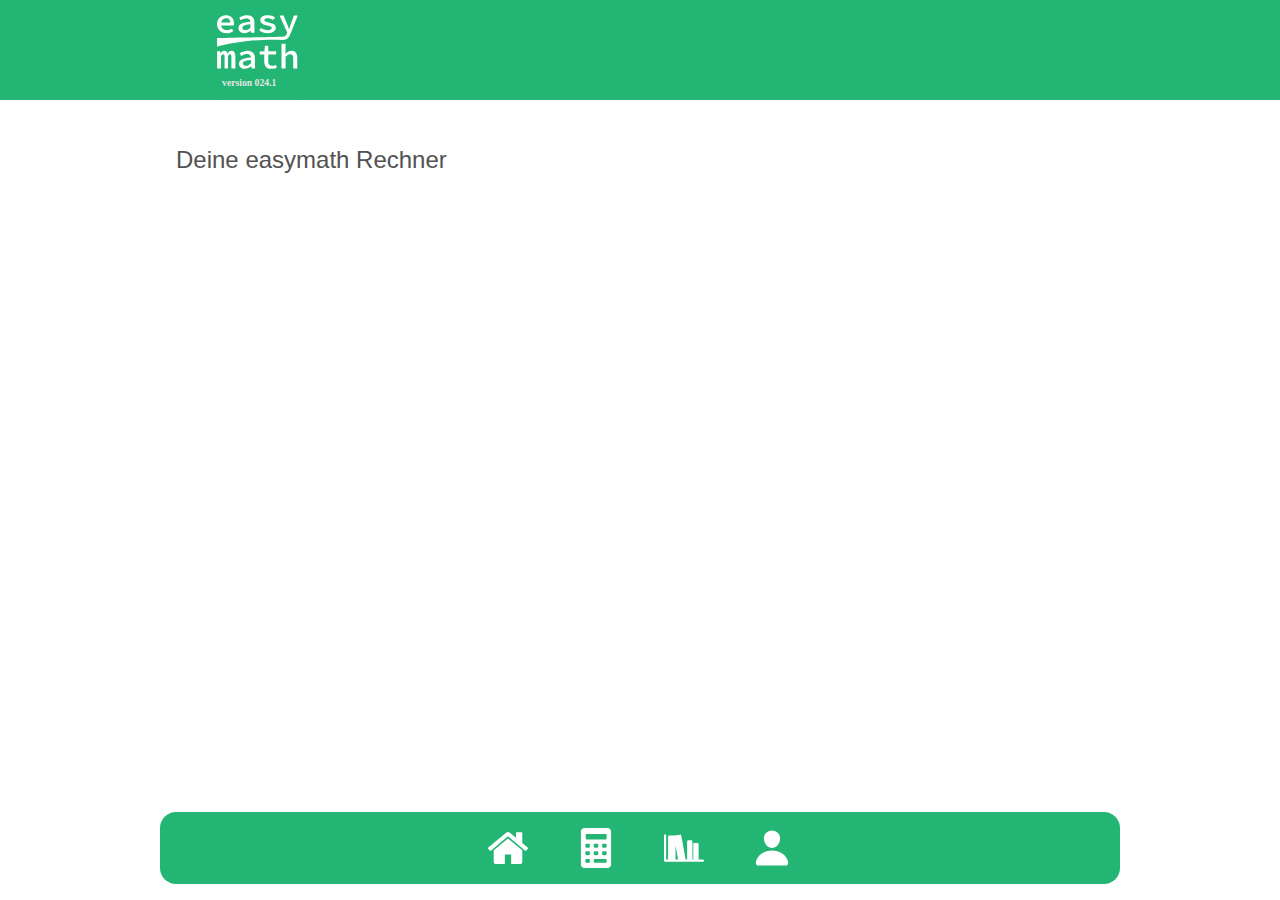
<file: index.html>
<!DOCTYPE html>
<html lang="de">
<head>
    <meta charset="UTF-8">
    <meta name="viewport" content="width=device-width, initial-scale=1.0">
    <title>Maturarechner</title>
    <link rel="stylesheet" href="./css/reset.css">
    <link rel="stylesheet" href="./css/style.css">
    <script src="./js/app.js" defer></script>
</head>
<body>
    <header class="header-wrapper">
        <div class="header container">
            <img class="logo" src="./images/Logo/easymath-logo.svg" alt="logo" width="100px">
            <h1 class="visually-hidden">Dein Maturarechner</h1>
        </div>
    </header>
    <main>
        <section class="overview-section container">
            <h2 class="fs-medium margin-bottom-1">Deine easymath Rechner</h2>
            <div class="overview-grid">
                <div id="funktionen" class="card">
                    <h3>Funktionen</h3>
                </div>
                <div class="card">
                    <h3>Integral</h3>
                </div>
                <div class="card">
                    <h3>Ableitung</h3>
                </div>
                <div class="card">
                    <h3>Vektoren</h3>
                </div>
                <div class="card">
                    <h3>Wahrscheinlichkeiten</h3>
                </div>
                <div class="card">
                    <h3>Statistik</h3>
                </div>
                <div class="card">
                    <h3>Vektoren</h3>
                </div>
                <div class="card">
                    <h3>Vektoren</h3>
                </div>
                <div class="card">
                    <h3>Vektoren</h3>
                </div>
                <div class="card">
                    <h3>Vektoren</h3>
                </div>
                <div class="card">
                    <h3>Vektoren</h3>
                </div>
                <div class="card">
                    <h3>Vektoren</h3>
                </div>
                <div class="card">
                    <h3>Vektoren</h3>
                </div>
                <div class="card">
                    <h3>Vektoren</h3>
                </div>
                <div class="card">
                    <h3>Vektoren</h3>
                </div>
                <div class="card">
                    <h3>Vektoren</h3>
                </div>
                <div class="card">
                    <h3>Vektoren</h3>
                </div>
            </div>
        </section>
        <footer class="footer">
            <nav class="navigation container">
                <img id="home" src="./images/home.svg" alt="home" width="40px" height="40px">
                <img id="calc" src="./images/taschenrechner.svg" alt="home" width="40px" height="40px">
                <img id="book" src="./images/book.svg" alt="home" width="40px" height="40px">
                <img id="profile" src="./images/nutzer.svg" alt="home" width="40px" height="40px">
            </nav>
        </footer>
    </main>
</body>
</html>
</file>
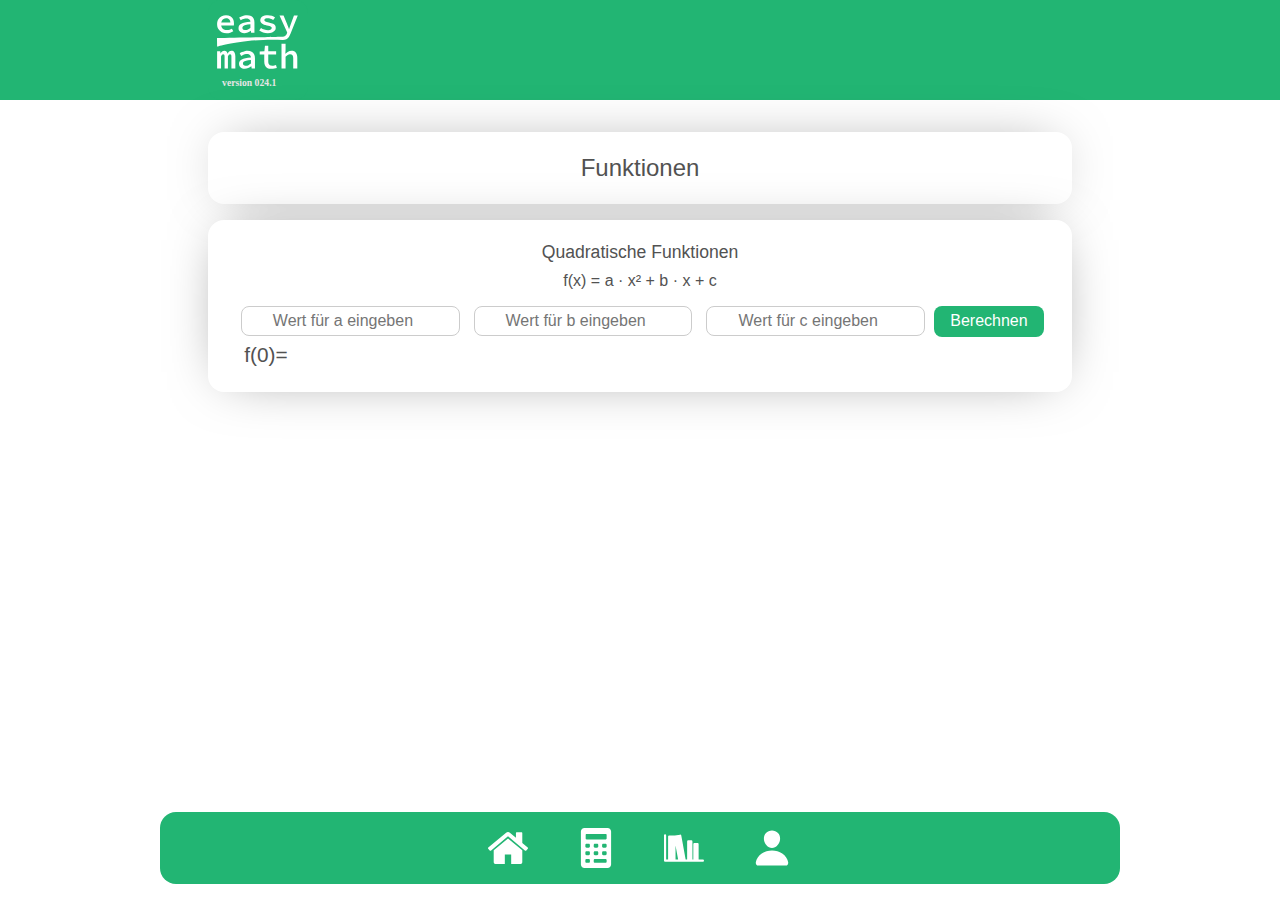
<file: funktionen.html>
<!DOCTYPE html>
<html lang="de">
<head>
    <meta charset="UTF-8">
    <meta name="viewport" content="width=device-width, initial-scale=1.0">
    <title>Maturarechner</title>
    <link rel="stylesheet" href="./css/reset.css">
    <link rel="stylesheet" href="./css/style.css">
    <script src="./js/app.js" defer></script>
</head>
<body>
    <header class="header-wrapper">
        <div class="header container">
            <img class="logo" src="./images/Logo/easymath-logo.svg" alt="logo" width="100px">
            <h1 class="visually-hidden">Funktionen</h1>
        </div>
    </header>
    <main>
        <section class="flex-column-g1-c-s container">
            <div class="calc-card">
                <h2 class="fs-medium">Funktionen</h2>
            </div>
            <div class="calc-card">
                <h3 class="fs-small">Quadratische Funktionen</h3>
                <p>f(x) = a · x² + b · x + c</p>
                <form onsubmit="return false;">
                    <input id="a" type="number" placeholder="Wert für a eingeben">
                    <input id="b" type="number" placeholder="Wert für b eingeben">
                    <input id="c" type="number" placeholder="Wert für c eingeben">
                    <button onclick="quadFkt()" >Berechnen</button>
                    <div class="result-wrapper">
                        <p class="result">f(0)=</p>
                        <p class="result" id="ergebnisquad"></p>
                    </div>
                </form>
            </div>
        </section>
        <footer class="footer">
            <nav class="navigation container">
                <img id="home" src="./images/home.svg" alt="home" width="40px" height="40px">
                <img id="calc" src="./images/taschenrechner.svg" alt="home" width="40px" height="40px">
                <img id="book" src="./images/book.svg" alt="home" width="40px" height="40px">
                <img id="profile" src="./images/nutzer.svg" alt="home" width="40px" height="40px">
            </nav>
        </footer>
    </main>
</body>
</html>
</file>
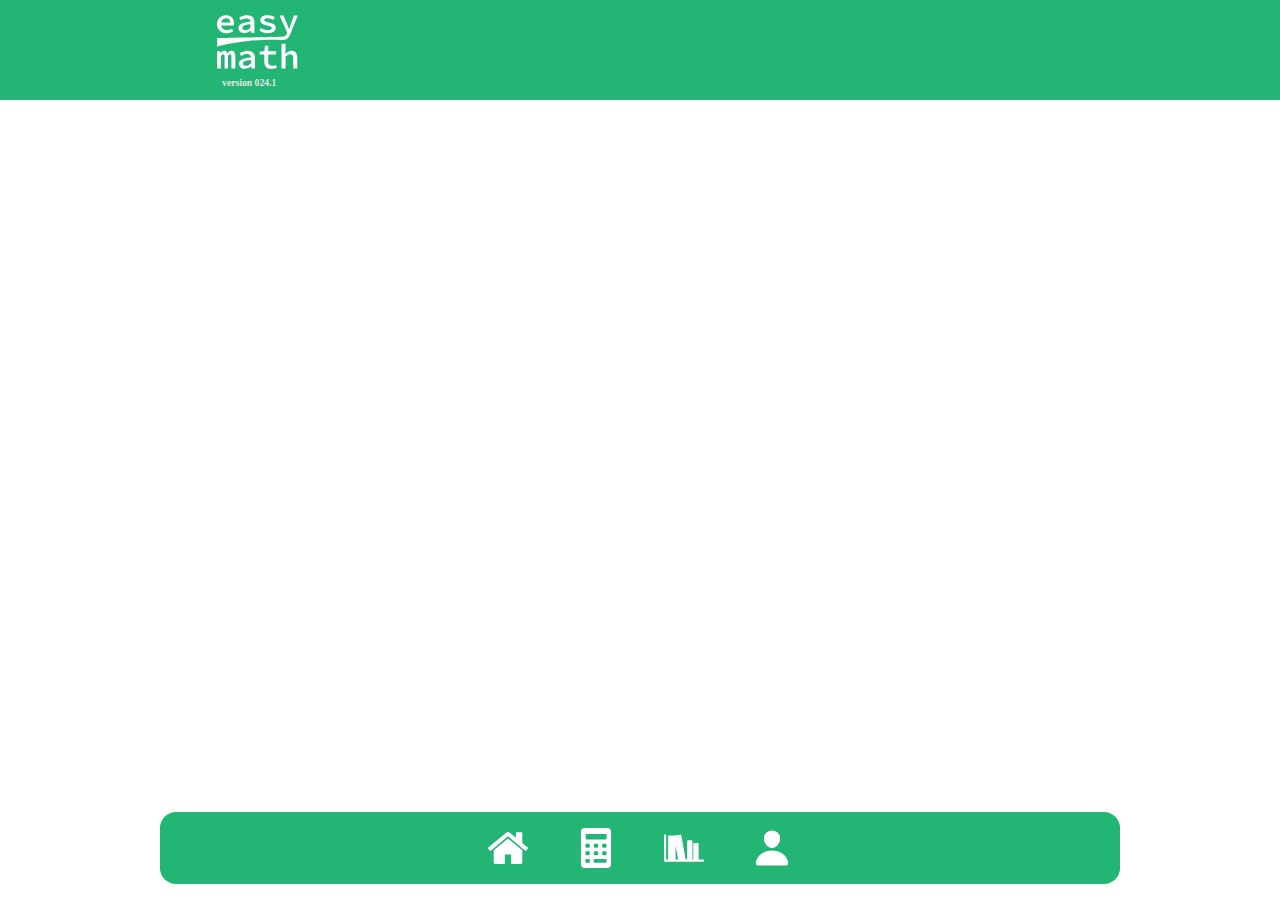
<file: rechner.html>
<!DOCTYPE html>
<html lang="de">
<head>
    <meta charset="UTF-8">
    <meta name="viewport" content="width=device-width, initial-scale=1.0">
    <title>Maturarechner</title>
    <link rel="stylesheet" href="./css/reset.css">
    <link rel="stylesheet" href="./css/style.css">
    <script src="./js/app.js" defer></script>
</head>
<body>
    <header class="header-wrapper">
        <div class="header container">
            <img class="logo" src="./images/Logo/easymath-logo.svg" alt="logo" width="100px">
            <h1 class="visually-hidden">Dein Maturarechner</h1>
        </div>
    </header>
    <main>
        <footer class="footer">
            <nav class="navigation container">
                <img id="home" src="./images/home.svg" alt="home" width="40px" height="40px">
                <img id="calc" src="./images/taschenrechner.svg" alt="home" width="40px" height="40px">
                <img id="book" src="./images/book.svg" alt="home" width="40px" height="40px">
                <img id="profile" src="./images/nutzer.svg" alt="home" width="40px" height="40px">
            </nav>
        </footer>
    </main>
</body>
</html>
</file>
<file: css/style.css>
*,
*::before,
*::after {
  box-sizing: border-box;
}

:root {
    --primary-color: #22b573;
    --accent-color: #22b57380;
    --headline-color: #2E2E2E;
    --text-color: #525252;
    --white: #fff;
  }

  @font-face {
    font-family: 'Inter';
    src: url('./fonts/inter-variable.ttf') format('truetype');
    font-weight: 100 900; 
    font-stretch: 75% 125%; 
    font-style: normal;
  }

html {
    font-size: 16 px;
}

body {
    color: #525252;
}

input {
    padding: 0.3rem;
    border-radius: 0.5rem;
    margin: 0.3rem;
    font-size: 1rem;
    border: 0.1rem solid #CCC;
    text-align: center;
}

.result {
    font-size: 1.3rem;
    padding-left: 0.5rem;
}

.result-wrapper {
    display: flex;
    gap: 1rem;
}

button {
    font-size: 1rem;
    padding: 0.4rem 1rem;
    border-radius: 0.5rem;
    background-color: var(--primary-color);
    color: #fff;
    border: 0;
}


body {
    font-family: 'Montserrat', sans-serif;
    font-variation-settings: 'wght' 400; /* Standard Gewicht */
}


h1 {
    font-size: 2rem;
    margin-bottom: 0.6rem;
}

h2, h3, h4, h5, h6 {
    font-size: 1rem;
}

.fs-medium {
    font-size: 1.5rem;
}

.fs-small {
    font-size: 1.1rem;
}

p {
    font-size: 1rem;
    line-height: 1.3em;
}

.visually-hidden {
    position: absolute;
    left: 1000000%;
    top: -1000000%;
    pointer-events: none;
}

.subtitle {
    margin-top: 1rem;
}

.text-center {
    text-align: center;
}

.margin-bottom-1 {
    margin-bottom: 1rem;
}

.flex-column-g1-c-s {
    display: flex;
    flex-direction: column;
    justify-content: center;
    align-items: stretch;
    gap: 1rem;

}

.header {
    display: flex;
    flex-direction: column;

}

.header-wrapper {
    background-color: var(--primary-color);
    color: #fff;
}

.overview-grid {  
    display: grid;
    grid-template-columns: 1fr 1fr 1fr 1fr;
    grid-template-rows: repeat(4, 1fr);
    gap: 1rem 1rem;
    grid-auto-flow: row;
}

.card form {
    display: flex;
    flex-direction: column;
    gap: 1rem;
    justify-content: center;
    align-items: center;
}

.container {
    max-width: 60rem;
    margin: 0 auto;
    padding-inline: 3rem;
}

.card {
    background-color: #fff;
    padding: 1.5rem;
    border-radius: 1rem;
    display: flex;
    flex-direction: column;
    justify-content: center;
    align-items: center;
    box-shadow: 0px 0px 55px -20px rgba(0,0,0,0.5);
    transition: all 300ms ease;
    gap: 0.6rem;
    opacity: 0; /* Die Karten starten unsichtbar */
    transform: translateY(20px); /* Leichter Versatz nach unten, um einen gleitenden Effekt zu erzeugen */
    animation: fadeIn 0.5s forwards;
}

.card:hover {
    cursor: pointer;
    background-color: var(--accent-color);
    color: #fff;
}

.calc-card {
    background-color: #fff;
    padding: 1.5rem;
    border-radius: 1rem;
    display: flex;
    flex-direction: column;
    justify-content: center;
    align-items: center;
    box-shadow: 0px 0px 55px -20px rgba(0,0,0,0.5);
    gap: 0.6rem;
}

section {
    padding-top: 2rem;
    padding-bottom: 5rem;
}

.overview-section {
    padding: 3rem 1rem 10rem 1rem;
}

.footer {
    position: fixed;
    bottom: 0%;
    left: 0%;
    right: 0%;
    padding: 1rem;
}

.navigation {
    padding: 1rem 1rem;
    display: flex;
    justify-content: center;
    align-items: center;
    background-color: var(--primary-color);
    gap: 3rem;
    border-radius: 1rem;
}


@keyframes fadeIn {
    to {
      opacity: 1;
      transform: translateY(0);
    }
}

@media (max-width: 600px) {
    .overview-grid {
        grid-template-columns: 1fr;
    }
    .container {
        padding-inline: 2rem;
    }
}
</file>
